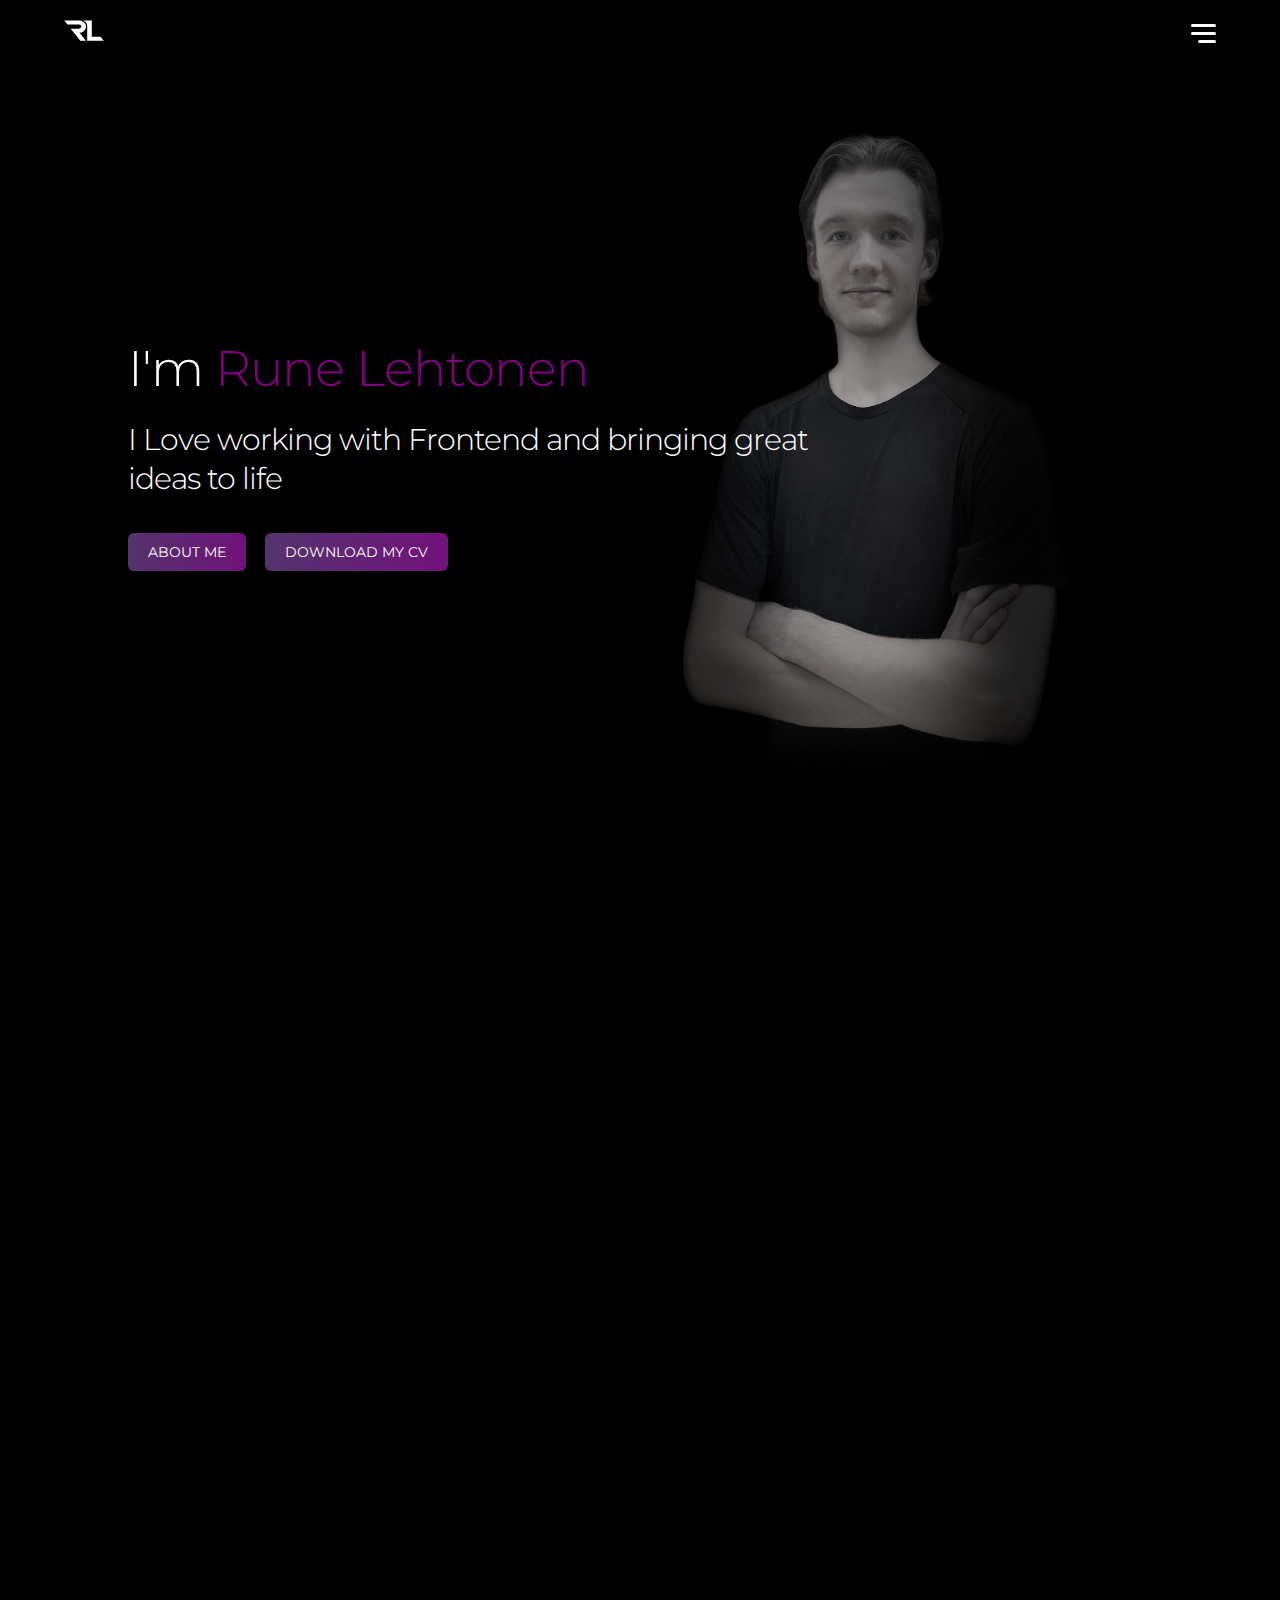
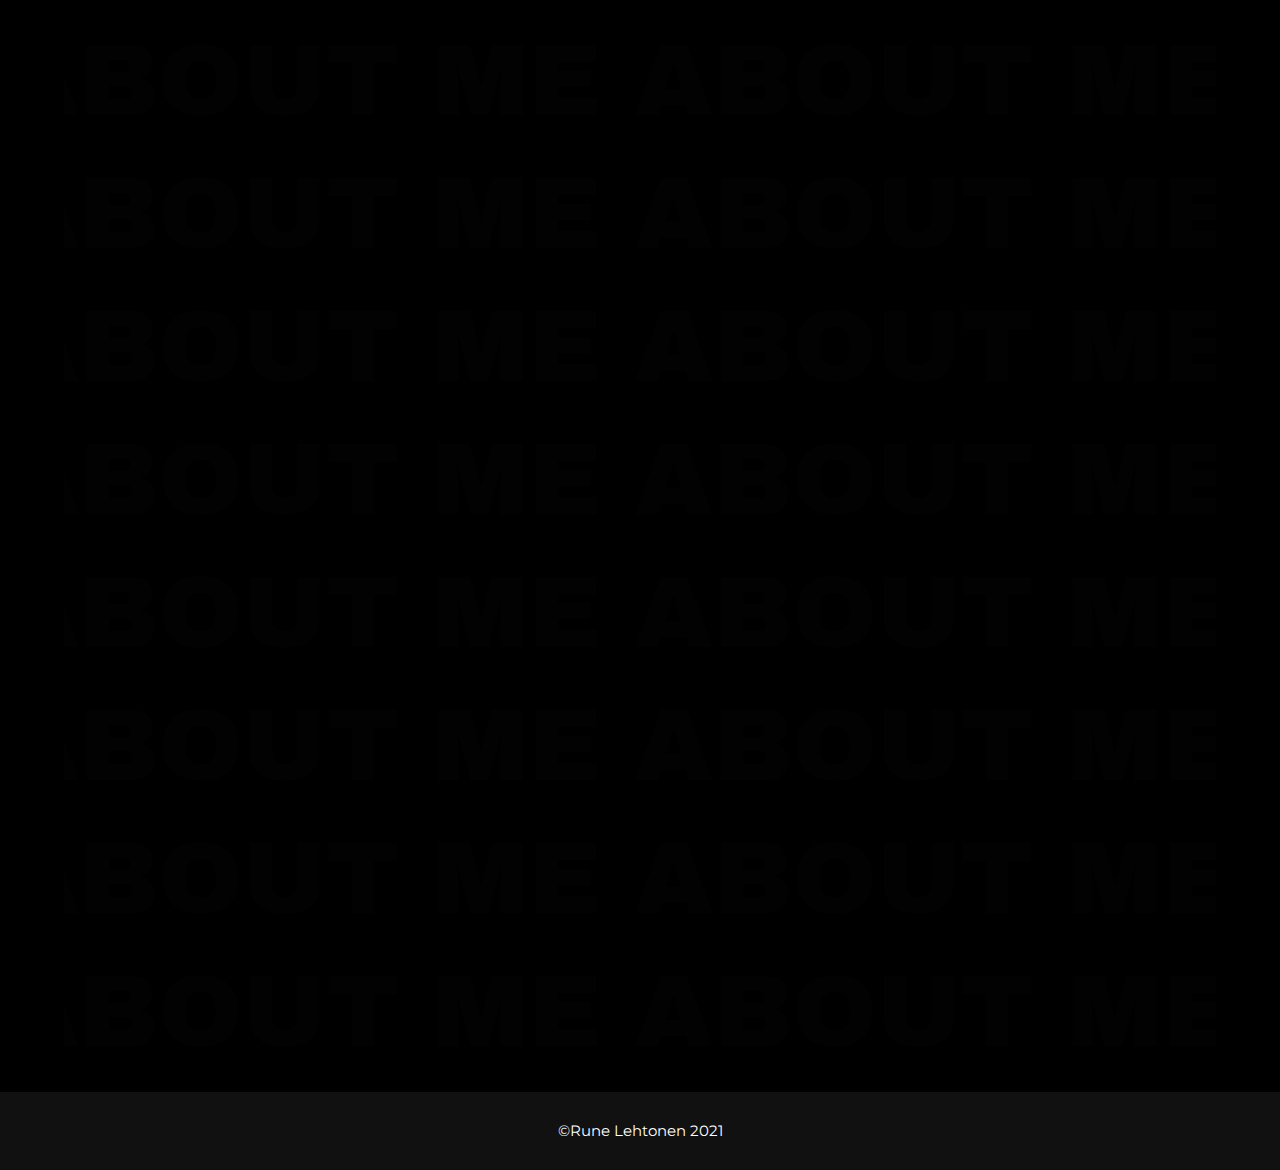
<file: index.html>
<!doctype html>

<html lang="en">
<head>
  <meta charset="utf-8">
  <meta name="viewport" content="width=device-width, initial-scale=1">
  <title>Rune Lehtonen | Portfolio</title>
  <meta name="description" content="Rune Lehtonen's portfolio.">
  <meta name="author" content="Rune Lehtonen">
  <link rel="apple-touch-icon" sizes="180x180" href="/apple-touch-icon.png">
  <link rel="icon" type="image/png" sizes="32x32" href="/favicon-32x32.png">
  <link rel="icon" type="image/png" sizes="16x16" href="/favicon-16x16.png">
  <link rel="manifest" href="/site.webmanifest">
  <link rel="mask-icon" href="/safari-pinned-tab.svg" color="#111111">
  <meta name="msapplication-TileColor" content="#da532c">
  <meta name="theme-color" content="#ffffff">
  <link rel="stylesheet" href="css/style.css">
  <link rel="stylesheet" href="https://unpkg.com/aos@next/dist/aos.css" />
  <link rel="stylesheet" href="https://cdnjs.cloudflare.com/ajax/libs/font-awesome/6.0.0-beta2/css/all.min.css" integrity="sha512-YWzhKL2whUzgiheMoBFwW8CKV4qpHQAEuvilg9FAn5VJUDwKZZxkJNuGM4XkWuk94WCrrwslk8yWNGmY1EduTA==" crossorigin="anonymous" referrerpolicy="no-referrer" />
</head>


<body>
<!-- Header Section ––––––––––––––––––––––––––––––––––––––––––––––––––-->
<header class="header">
    <nav class="navbar">
      <a href="index.html" class="nav-logo">
        <img alt="RL logo" src="img/RLlogo.svg">
      </a>
      <ul class="nav-menu">
          <li class="nav-item">
            <a href="#port-header" class="nav-link"
              ><span class="strike">PORTFOLIO</span></a
            >
          </li>
          <li class="nav-item">
            <a href="#about-header" class="nav-link"
              ><span class="strike">ABOUT ME</span></a
            >
          </li>
          <li class="nav-item">
            <button type="submit" class="primary-btn" onclick="window.open('CV.docx')">DOWNLOAD MY CV</button>
          </li>
      </ul>
      <div class="hamburger">
        <span class="bar"></span>
        <span class="bar"></span>
        <span class="bar"></span>
      </div>
    </nav>
  </header>
<!-- Hero Section ––––––––––––––––––––––––––––––––––––––––––––––––––-->
    <section class="hero" id="hero">
      <div class="hero-image"></div>
      <div class="hero-text">
        <h2 data-aos="fade-up" data-aos-duration="700">I'm <span>Rune Lehtonen</span></h2>
        <h3>I Love working with Frontend and bringing great ideas to life</h3>
        <button type="button" class="primary-btn" onclick="window.location='#about-header'">ABOUT ME</button>
        <button type="submit" class="primary-btn" onclick="window.open('CV.docx')">DOWNLOAD MY CV</button>
      </div>
      <div data-aos="fade-up" data-aos-duration="2000" class="scroll-container" onclick="window.location='#port-header'">
        <div class="scroll"></div>
      </div>
    </section>
<!-- Portfolio Section ––––––––––––––––––––––––––––––––––––––––––––––––––-->
<div class="portfolio-header">
<h1 id="port-header" data-aos="fade-right" data-aos-offset="100" data-aos-duration="500">PORT</h1>
<h1 id="folio-header" data-aos="fade-left" data-aos-offset="200" data-aos-duration="500">FOLIO</h1>
</div>
<section class="portfolio-grid">
    <div class="image-mosaic">
        <div class="card card-tall card-wide" data-aos="zoom-in" style="background-image: url('img/designcave.png')" onclick="window.location='/projects/designcave.html'">
        <div class="portfolio-overlay">
          <h2>Designcave</h2>
        </div>
       </div>
        <div class="card card-tall" data-aos="zoom-in" data-aos-offset="200" style="background-image: url('img/mixfevertest.png')" onclick="window.location='/projects/mixfever.html'">
          <div class="portfolio-overlay">
            <h2>Mixfever</h2>
          </div>
        </div>
        <div class="card" data-aos="zoom-in" data-aos-offset="200" style="background-image: url('img/instagrampost.png')" onclick="window.location='/projects/instagram.html'">
          <div class="portfolio-overlay">
            <h2>Instagram post</h2>
          </div>
        </div>
        <div class="card" data-aos="zoom-in" data-aos-offset="200" style="background-image: url('img/Sunshine.png')" onclick="window.location='/projects/sunshine.html'">
          <div class="portfolio-overlay">
            <h2>Sunshine Sandwich</h2>
          </div>
        </div>
        <div class="card" data-aos="zoom-in" data-aos-offset="200" style="background-image: url('img/sneaksnak.png')" onclick="window.location='/projects/sneaksnak.html'">
          <div class="portfolio-overlay">
            <h2>Sneak-Snak</h2>
          </div>
        </div>
        <div class="card" data-aos="zoom-in" data-aos-offset="200" style="background-image: url('img/jensencykler.png')" onclick="window.location='/projects/jensencykler.html'">
          <div class="portfolio-overlay">
            <h2>Jensencykler</h2>
          </div>
        </div>
        <div class="card card-wide" data-aos="zoom-in" data-aos-offset="200" style="background-image: url('img/growtest.png')" onclick="window.location='/projects/grow.html'">
          <div class="portfolio-overlay">
            <h2>Grow</h2>
          </div>
        </div>
      </div>
</section>
<!-- About Section ––––––––––––––––––––––––––––––––––––––––––––––––––-->
<div class="about-me-header">
  <div>
    <h1 id="about-header" data-aos="fade-left">ABOUT</h1>
    <h1 id="me-header" data-aos="fade-right">ME</h1>
  </div>
</div>

<section class="about">
  <div class="backdrop-text">
    <h3> ABOUT ME ABOUT ME ABOUT ME ABOUT ME ABOUT ME ABOUT ME ABOUT ME ABOUT ME ABOUT ME ABOUT ME ABOUT ME ABOUT ME ABOUT ME ABOUT ME ABOUT ME ABOUT ME ABOUT ME ABOUT ME ABOUT ME ABOUT ME ABOUT ME ABOUT ME ABOUT ME ABOUT ME ABOUT ME ABOUT MEABOUT ME ABOUT ME ABOUT ME ABOUT ME ABOUT ME ABOUT ME ABOUT ME ABOUT ME ABOUT ME ABOUT ME ABOUT ME ABOUT ME ABOUT ME ABOUT ME ABOUT ME ABOUT ME ABOUT ME ABOUT ME ABOUT ME ABOUT ME ABOUT ME ABOUT ME ABOUT ME ABOUT ME ABOUT ME ABOUT MEABOUT ME ABOUT ME ABOUT ME ABOUT ME ABOUT ME ABOUT ME ABOUT ME ABOUT ME ABOUT ME ABOUT ME ABOUT ME ABOUT ME ABOUT ME ABOUT ME ABOUT ME ABOUT ME ABOUT ME ABOUT ME ABOUT ME ABOUT ME ABOUT ME ABOUT ME ABOUT ME ABOUT ME ABOUT ME ABOUT ME</h3>
  </div>
  <div class="about-container" id="about-con" data-aos="zoom-in">
    <img src="img/portrait.png" alt="Portrait of Rune Lehtonen">
    <p>My name is Rune Lehtonen Sørensen and I am currently studying Multimediadesign at Business Academy Aarhus. The education as a multimediadesigner has given me a wide range of competencies, including in UX, UI, Design and Frontend. In our 3rd semester, I have chosen to specialize within Frontend, as it is what I am most passionate about.<br><br> 
      I am a smiling, social and outgoing person. I am very dedicated and committed, and I feel great responsibility for the projects I work on, whether it is professional or private.<br><br>
      I am looking for an internship where I can try out and develop my skills within Frontend. I want to be part of a collaboration where I can help create value in real projects, for real users.</p>
    <h3>Rune Lehtonen Sørensen</h3>
    <h4>+45 27630170 | <a href="mailto:name@email.com">eaarlso@students.eaaa.dk</a></h4>
  </div>
  <div class="about-heading" data-aos="zoom-in">
    <h2 id="about">My competencies</h2>
    <p>The education as a Multimediadesigner has given me a wide range of competencies within</p>
  </div>

  <div class="about-box-container">

      <div class="about-box" id="box1" data-aos="zoom-in" data-aos-offset="100">
        <div class="bars"></div>
        <i class="fas fa-code"></i>
        <h3>Frontend</h3>
        <p>My biggest passion is as mentioned within frontend. I have experience with HTML5, CSS3 and vanilla JavaScript. In addition, I have also worked a bit with different js libraries like jQuery and turn.js in a few projects.</p>
      </div>

      <div class="about-box" id="box2" data-aos="zoom-in" data-aos-offset="200">
        <div class="bars"></div>
        <i class="fas fa-desktop"></i>
        <h3>Prototyping</h3>
        <p>I have experience creating prototypes in both low-fidelity and high-fidelity. I have primarily worked in Adobe Xd but have also had some projects working with Figma.</p>
      </div>

      <div class="about-box" id="box3" data-aos="zoom-in" data-aos-offset="300">
          <div class="bars"></div>
          <i class="fas fa-vials"></i>
          <h3>UX / UI</h3>
          <p>During my education, I have gained a lot of experience within UX and UI. We always test our concept and solutions on the target audience, to make sure that what we deliver is relevant, meaningful and easy to understand.</p>
      </div>

  </div>
</section>
<!-- Footer Section ––––––––––––––––––––––––––––––––––––––––––––––––––-->
<section class="footer-section">
  <p>&copy;Rune Lehtonen 2021</p>
</section>

<!-- to-the-top button ––––––––––––––––––––––––––––––––––––––––––––––––––-->
<!--
<div class="to-top-arrow"  onclick="topFunction()" id="myBtn" title="Go to top">
  <img src="/img/arrow-up.png" alt="back-arrow">
</div>   
-->

<script src="https://unpkg.com/aos@next/dist/aos.js"></script>
<script>
  AOS.init();
</script>
  <script src="js/js.js"></script>
</body>
</html>
</file>
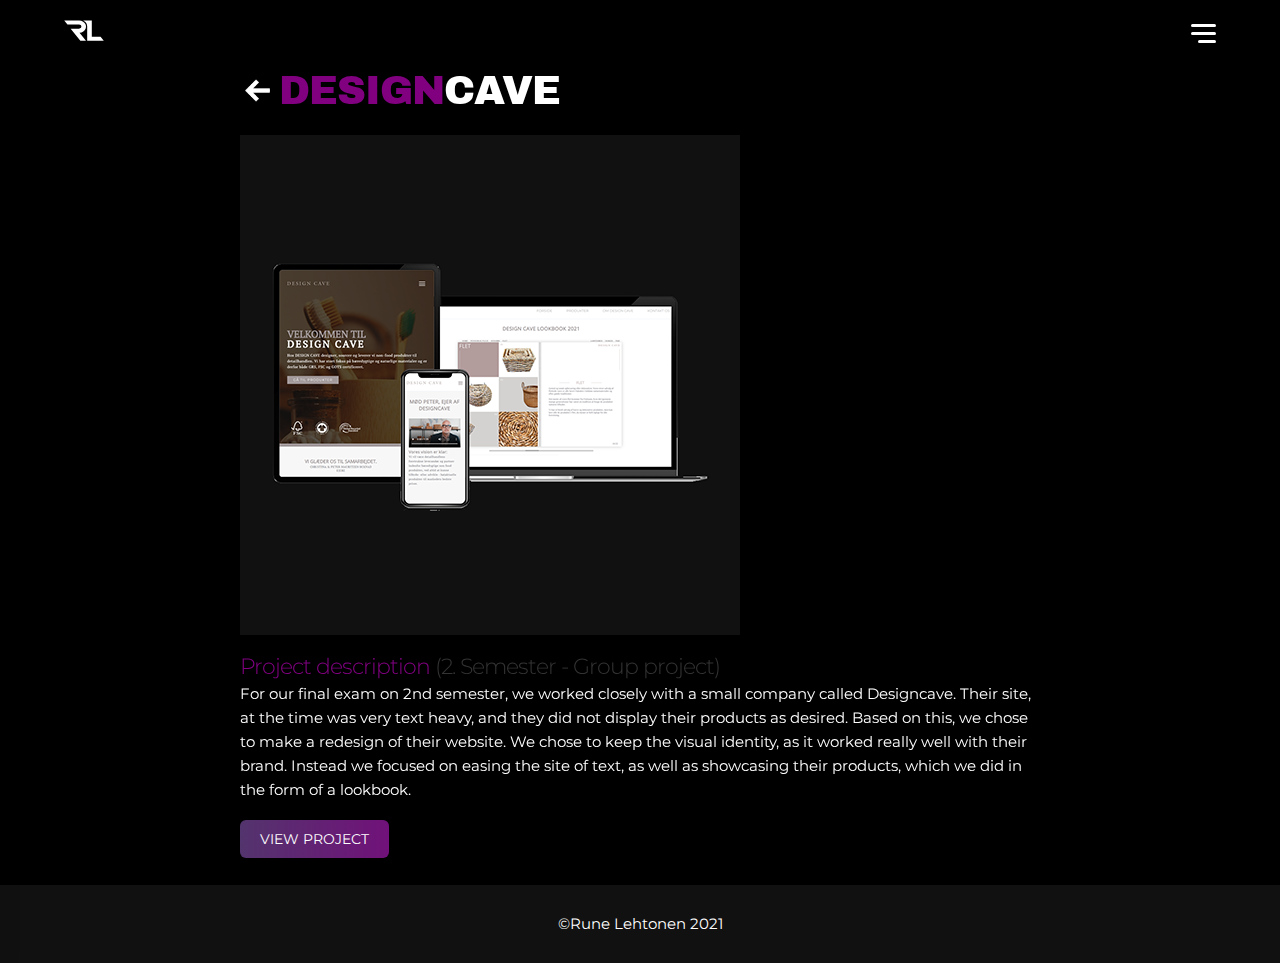
<file: projects/designcave.html>
<!doctype html>

<html lang="en">
<head>
  <meta charset="utf-8">
  <meta name="viewport" content="width=device-width, initial-scale=1">
  <title>Rune Lehtonen | Portfolio</title>
  <meta name="description" content="Rune Lehtonen's portfolio.">
  <meta name="author" content="Rune Lehtonen">
  <link rel="apple-touch-icon" sizes="180x180" href="/apple-touch-icon.png">
  <link rel="icon" type="image/png" sizes="32x32" href="/favicon-32x32.png">
  <link rel="icon" type="image/png" sizes="16x16" href="/favicon-16x16.png">
  <link rel="manifest" href="/site.webmanifest">
  <link rel="mask-icon" href="/safari-pinned-tab.svg" color="#111111">
  <meta name="msapplication-TileColor" content="#da532c">
  <meta name="theme-color" content="#ffffff">
  <link rel="stylesheet" href="../css/style.css">
  <link rel="stylesheet" href="https://unpkg.com/aos@next/dist/aos.css" />
  <link rel="stylesheet" href="https://cdnjs.cloudflare.com/ajax/libs/font-awesome/6.0.0-beta2/css/all.min.css" integrity="sha512-YWzhKL2whUzgiheMoBFwW8CKV4qpHQAEuvilg9FAn5VJUDwKZZxkJNuGM4XkWuk94WCrrwslk8yWNGmY1EduTA==" crossorigin="anonymous" referrerpolicy="no-referrer" />
</head>

<body>
<!-- Header Section ––––––––––––––––––––––––––––––––––––––––––––––––––-->
<header class="header">
  <nav class="navbar">
    <a href="../index.html" class="nav-logo">
      <img alt="RL logo" src="../img/RLlogo.svg">
    </a>
    <ul class="nav-menu">
        <li class="nav-item">
          <a href="../index.html#port-header" class="nav-link"
            ><span class="strike">PORTFOLIO</span></a
          >
        </li>
        <li class="nav-item">
          <a href="../index.html#about-header" class="nav-link"
            ><span class="strike">ABOUT ME</span></a
          >
        </li>
        <li class="nav-item">
          <button type="submit" class="primary-btn" onclick="window.open('../CV.docx')">DOWNLOAD MY CV</button>
        </li>
    </ul>
    <div class="hamburger">
      <span class="bar"></span>
      <span class="bar"></span>
      <span class="bar"></span>
    </div>
  </nav>
</header>
<!-- Main –––––––––––––––––––––––––––––––––––––––––––––––––– -->
    <section class="project">        
        <div class="project-container">
          <img src="../img/arrow-back.png" data-aos="fade-right" data-aos-duration="700" class="arrow" alt="back-arrow" onclick="window.location='../index.html#port-header'">
          <h1 data-aos="fade-right" data-aos-duration="700">DESIGN<span>CAVE</span></h1>
          <img src="../img/designcaveinfo.png" id="project-img" alt="Designcave project on different devices" data-aos="fade-left" data-aos-duration="700">
          <h3 data-aos="fade-right" data-aos-duration="700">Project description <span>(2. Semester - Group project)</span></h3>
          <p data-aos="fade-right" data-aos-duration="700">For our final exam on 2nd semester, we worked closely with a small company called Designcave. Their site, at the time was very text heavy, and they did not display their products as desired. Based on this, we chose to make a redesign of their website. We chose to keep the visual identity, as it worked really well with their brand. Instead we focused on easing the site of text, as well as showcasing their products, which we did in the form of a lookbook.</p>
          <button type="button" class="primary-btn" onclick="window.open('../designcave/index.html');return false">VIEW PROJECT</button>
        </div>
    </section>
<!-- Footer Section ––––––––––––––––––––––––––––––––––––––––––––––––––-->
<section class="footer-section">
  <p>&copy;Rune Lehtonen 2021</p>
</section>
    <script src="https://unpkg.com/aos@next/dist/aos.js"></script>
    <script>
      AOS.init();
    </script>
  <script src="../js/js.js"></script>
</body>
</html>
</file>
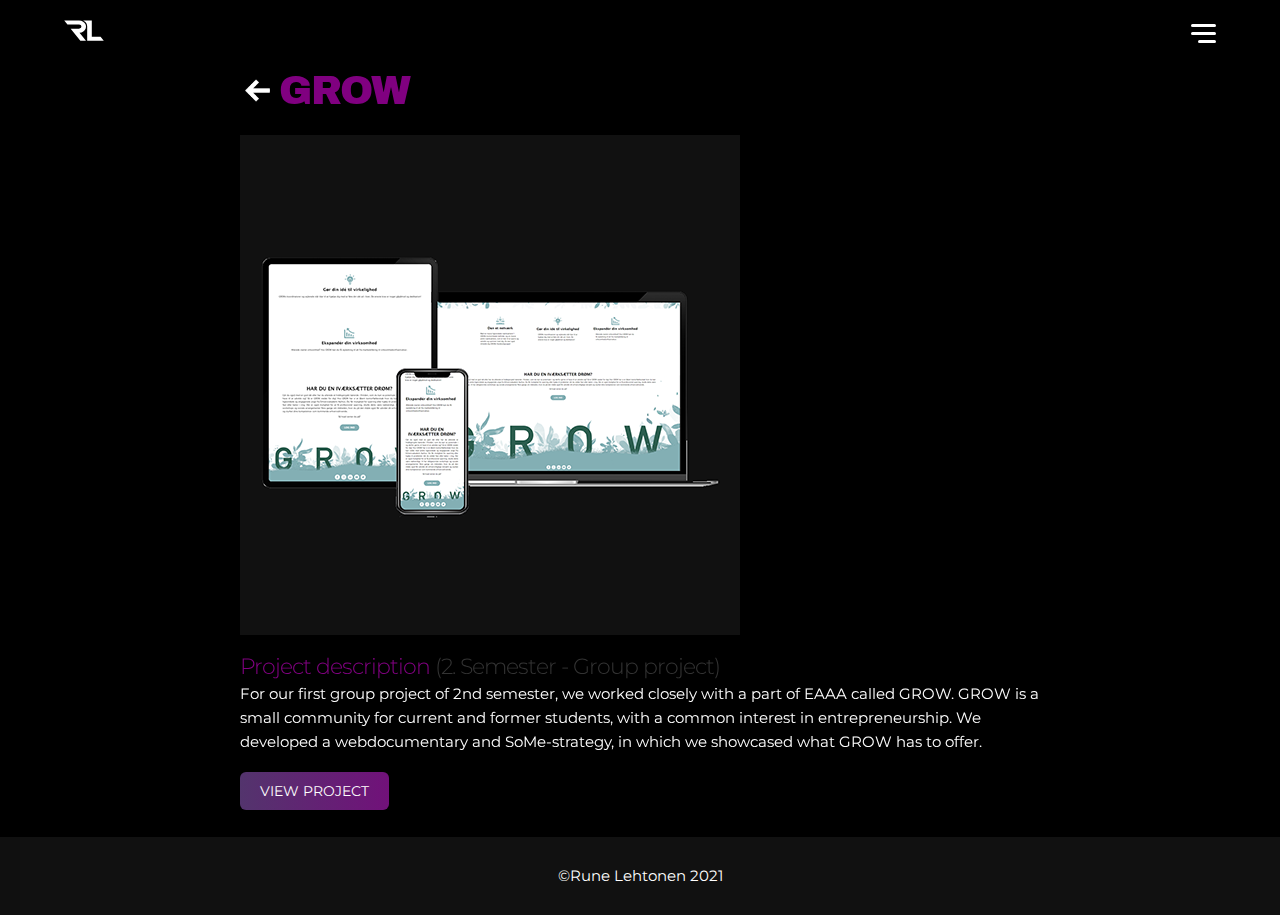
<file: projects/grow.html>
<!doctype html>

<html lang="en">
<head>
  <meta charset="utf-8">
  <meta name="viewport" content="width=device-width, initial-scale=1">
  <title>Rune Lehtonen | Portfolio</title>
  <meta name="description" content="Rune Lehtonen's portfolio.">
  <meta name="author" content="Rune Lehtonen">
  <link rel="apple-touch-icon" sizes="180x180" href="/apple-touch-icon.png">
  <link rel="icon" type="image/png" sizes="32x32" href="/favicon-32x32.png">
  <link rel="icon" type="image/png" sizes="16x16" href="/favicon-16x16.png">
  <link rel="manifest" href="/site.webmanifest">
  <link rel="mask-icon" href="/safari-pinned-tab.svg" color="#111111">
  <meta name="msapplication-TileColor" content="#da532c">
  <meta name="theme-color" content="#ffffff">
  <link rel="stylesheet" href="../css/style.css">
  <link rel="stylesheet" href="https://unpkg.com/aos@next/dist/aos.css" />
  <link rel="stylesheet" href="https://cdnjs.cloudflare.com/ajax/libs/font-awesome/6.0.0-beta2/css/all.min.css" integrity="sha512-YWzhKL2whUzgiheMoBFwW8CKV4qpHQAEuvilg9FAn5VJUDwKZZxkJNuGM4XkWuk94WCrrwslk8yWNGmY1EduTA==" crossorigin="anonymous" referrerpolicy="no-referrer" />
</head>

<body>
<!-- Header Section ––––––––––––––––––––––––––––––––––––––––––––––––––-->
<header class="header">
  <nav class="navbar">
    <a href="../index.html" class="nav-logo">
      <img alt="RL logo" src="../img/RLlogo.svg">
    </a>
    <ul class="nav-menu">
        <li class="nav-item">
          <a href="../index.html#port-header" class="nav-link"
            ><span class="strike">PORTFOLIO</span></a
          >
        </li>
        <li class="nav-item">
          <a href="../index.html#about-header" class="nav-link"
            ><span class="strike">ABOUT ME</span></a
          >
        </li>
        <li class="nav-item">
          <button type="submit" class="primary-btn" onclick="window.open('../CV.docx')">DOWNLOAD MY CV</button>
        </li>
    </ul>
    <div class="hamburger">
      <span class="bar"></span>
      <span class="bar"></span>
      <span class="bar"></span>
    </div>
  </nav>
</header>
<!-- Main –––––––––––––––––––––––––––––––––––––––––––––––––– -->
<section class="project">        
  <div class="project-container">
    <img src="../img/arrow-back.png" data-aos="fade-right" data-aos-duration="700" class="arrow" alt="back-arrow" onclick="window.location='../index.html#port-header'">
    <h1 data-aos="fade-right" data-aos-duration="700">GROW</h1>
    <img src="../img/growinfo.png" id="project-img" alt="GROW project on different devices" data-aos="fade-left" data-aos-duration="700">
          <h3 data-aos="fade-right" data-aos-duration="700">Project description <span>(2. Semester - Group project)</span></h3>
          <p data-aos="fade-right" data-aos-duration="700">For our first group project of 2nd semester, we worked closely with a part of EAAA called GROW. GROW is a small community for current and former students, with a common interest in entrepreneurship. We developed a webdocumentary and SoMe-strategy, in which we showcased what GROW has to offer. </p>
          <button type="button" class="primary-btn" onclick="window.open('../grow/index.html');return false">VIEW PROJECT</button>
        </div>
    </section>
<!-- Footer Section ––––––––––––––––––––––––––––––––––––––––––––––––––-->
<section class="footer-section">
  <p>&copy;Rune Lehtonen 2021</p>
</section>
    <script src="https://unpkg.com/aos@next/dist/aos.js"></script>
    <script>
      AOS.init();
    </script>
  <script src="../js/js.js"></script>
</body>
</html>
</file>
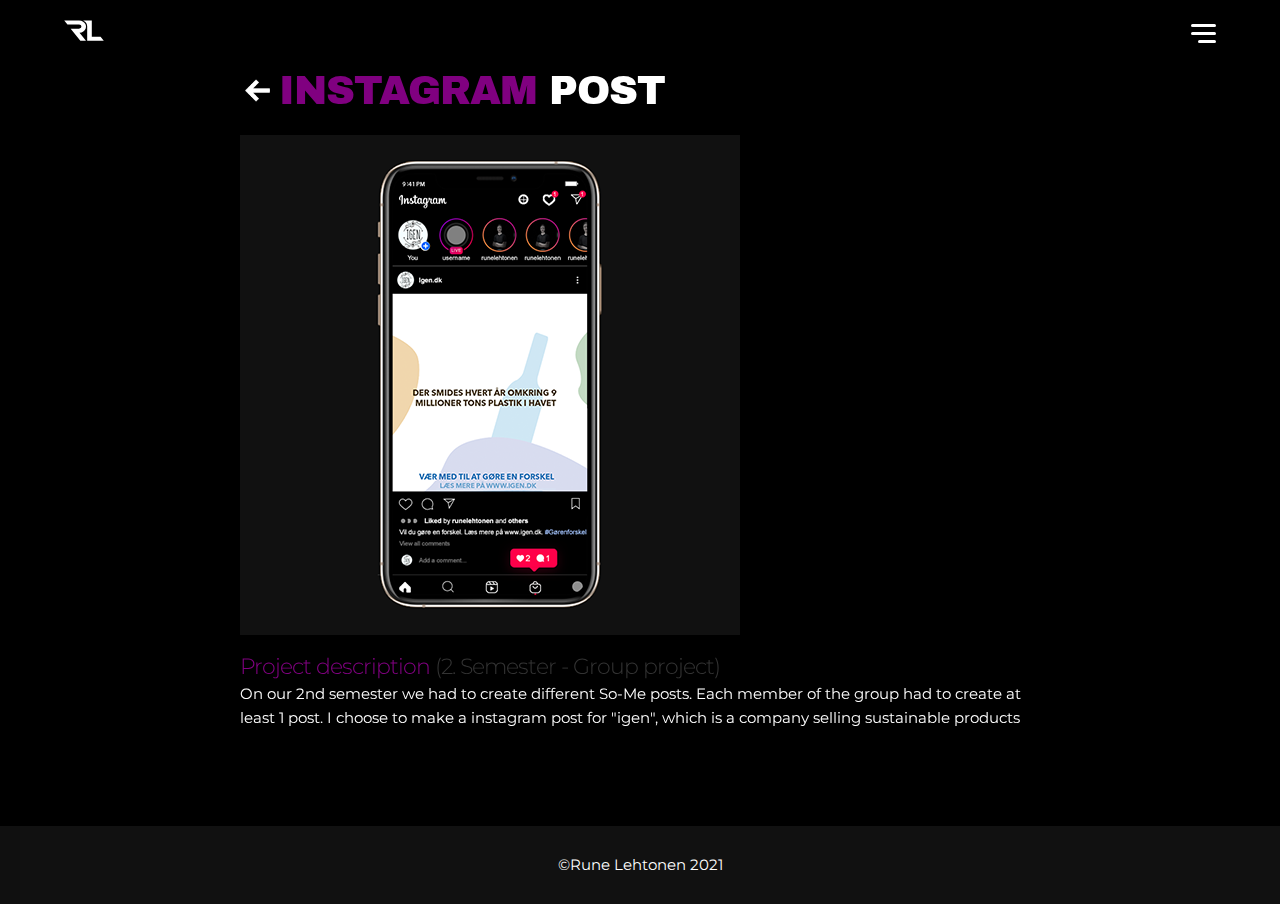
<file: projects/instagram.html>
<!doctype html>

<html lang="en">
<head>
  <meta charset="utf-8">
  <meta name="viewport" content="width=device-width, initial-scale=1">
  <title>Rune Lehtonen | Portfolio</title>
  <meta name="description" content="Rune Lehtonen's portfolio.">
  <meta name="author" content="Rune Lehtonen">
  <link rel="apple-touch-icon" sizes="180x180" href="/apple-touch-icon.png">
  <link rel="icon" type="image/png" sizes="32x32" href="/favicon-32x32.png">
  <link rel="icon" type="image/png" sizes="16x16" href="/favicon-16x16.png">
  <link rel="manifest" href="/site.webmanifest">
  <link rel="mask-icon" href="/safari-pinned-tab.svg" color="#111111">
  <meta name="msapplication-TileColor" content="#da532c">
  <meta name="theme-color" content="#ffffff">
  <link rel="stylesheet" href="../css/style.css">
  <link rel="stylesheet" href="https://unpkg.com/aos@next/dist/aos.css" />
  <link rel="stylesheet" href="https://cdnjs.cloudflare.com/ajax/libs/font-awesome/6.0.0-beta2/css/all.min.css" integrity="sha512-YWzhKL2whUzgiheMoBFwW8CKV4qpHQAEuvilg9FAn5VJUDwKZZxkJNuGM4XkWuk94WCrrwslk8yWNGmY1EduTA==" crossorigin="anonymous" referrerpolicy="no-referrer" />
</head>

<body>
<!-- Header Section ––––––––––––––––––––––––––––––––––––––––––––––––––-->
<header class="header">
  <nav class="navbar">
    <a href="../index.html" class="nav-logo">
      <img alt="RL logo" src="../img/RLlogo.svg">
    </a>
    <ul class="nav-menu">
        <li class="nav-item">
          <a href="../index.html#port-header" class="nav-link"
            ><span class="strike">PORTFOLIO</span></a
          >
        </li>
        <li class="nav-item">
          <a href="../index.html#about-header" class="nav-link"
            ><span class="strike">ABOUT ME</span></a
          >
        </li>
        <li class="nav-item">
          <button type="submit" class="primary-btn" onclick="window.open('../CV.docx')">DOWNLOAD MY CV</button>
        </li>
    </ul>
    <div class="hamburger">
      <span class="bar"></span>
      <span class="bar"></span>
      <span class="bar"></span>
    </div>
  </nav>
</header>
<!-- Main –––––––––––––––––––––––––––––––––––––––––––––––––– -->
<section class="project">        
    <div class="project-container">
      <img src="../img/arrow-back.png" data-aos="fade-right" data-aos-duration="700" class="arrow" alt="back-arrow" onclick="window.location='../index.html#port-header'">
      <h1 data-aos="fade-right" data-aos-duration="700">INSTAGRAM<span> POST</span></h1>
      <img src="../img/instagraminfo.png" id="project-img" alt="Instagram post on Iphone X" data-aos="fade-left" data-aos-duration="700">
          <h3 data-aos="fade-right" data-aos-duration="700">Project description <span>(2. Semester - Group project)</span></h3>
          <p data-aos="fade-right" data-aos-duration="700">On our 2nd semester we had to create different So-Me posts. Each member of the group had to create at least 1 post. I choose to make a instagram post for "igen", which is a company selling sustainable products </p>
        </div>
    </section>
<!-- Footer Section ––––––––––––––––––––––––––––––––––––––––––––––––––-->
<section class="footer-section">
    <p>&copy;Rune Lehtonen 2021</p>
  </section>
    <script src="https://unpkg.com/aos@next/dist/aos.js"></script>
    <script>
      AOS.init();
    </script>
  <script src="../js/js.js"></script>
</body>
</html>
</file>
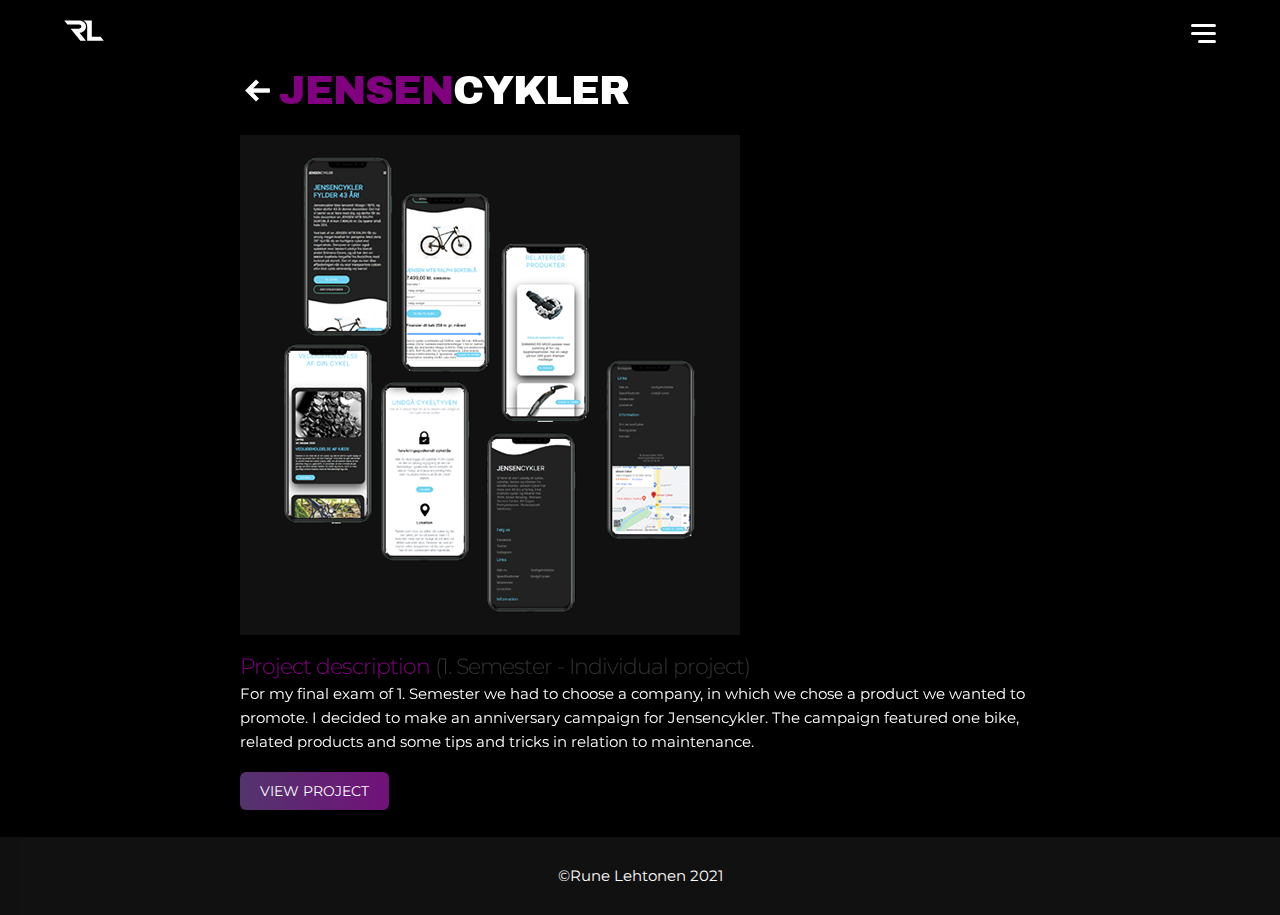
<file: projects/jensencykler.html>
<!doctype html>

<html lang="en">
<head>
  <meta charset="utf-8">
  <meta name="viewport" content="width=device-width, initial-scale=1">
  <title>Rune Lehtonen | Portfolio</title>
  <meta name="description" content="Rune Lehtonen's portfolio.">
  <meta name="author" content="Rune Lehtonen">
  <link rel="apple-touch-icon" sizes="180x180" href="/apple-touch-icon.png">
  <link rel="icon" type="image/png" sizes="32x32" href="/favicon-32x32.png">
  <link rel="icon" type="image/png" sizes="16x16" href="/favicon-16x16.png">
  <link rel="manifest" href="/site.webmanifest">
  <link rel="mask-icon" href="/safari-pinned-tab.svg" color="#111111">
  <meta name="msapplication-TileColor" content="#da532c">
  <meta name="theme-color" content="#ffffff">
  <link rel="stylesheet" href="../css/style.css">
  <link rel="stylesheet" href="https://unpkg.com/aos@next/dist/aos.css" />
  <link rel="stylesheet" href="https://cdnjs.cloudflare.com/ajax/libs/font-awesome/6.0.0-beta2/css/all.min.css" integrity="sha512-YWzhKL2whUzgiheMoBFwW8CKV4qpHQAEuvilg9FAn5VJUDwKZZxkJNuGM4XkWuk94WCrrwslk8yWNGmY1EduTA==" crossorigin="anonymous" referrerpolicy="no-referrer" />
</head>

<body>
<!-- Header Section ––––––––––––––––––––––––––––––––––––––––––––––––––-->
<header class="header">
  <nav class="navbar">
    <a href="../index.html" class="nav-logo">
      <img alt="RL logo" src="../img/RLlogo.svg">
    </a>
    <ul class="nav-menu">
        <li class="nav-item">
          <a href="../index.html#port-header" class="nav-link"
            ><span class="strike">PORTFOLIO</span></a
          >
        </li>
        <li class="nav-item">
          <a href="../index.html#about-header" class="nav-link"
            ><span class="strike">ABOUT ME</span></a
          >
        </li>
        <li class="nav-item">
          <button type="submit" class="primary-btn" onclick="window.open('../CV.docx')">DOWNLOAD MY CV</button>
        </li>
    </ul>
    <div class="hamburger">
      <span class="bar"></span>
      <span class="bar"></span>
      <span class="bar"></span>
    </div>
  </nav>
</header>
<!-- Main –––––––––––––––––––––––––––––––––––––––––––––––––– -->
<section class="project">        
    <div class="project-container">
      <img src="../img/arrow-back.png" data-aos="fade-right" data-aos-duration="700" class="arrow" alt="back-arrow" onclick="window.location='../index.html#port-header'">
      <h1 data-aos="fade-right" data-aos-duration="700">JENSEN<span>CYKLER</span></h1>
      <img src="../img/jensencyklerinfo.png" id="project-img" alt="Jensencykler prototype on iphone x" data-aos="fade-left" data-aos-duration="700">
          <h3 data-aos="fade-right" data-aos-duration="700">Project description <span>(1. Semester - Individual project)</span></h3>
          <p data-aos="fade-right" data-aos-duration="700">For my final exam of 1. Semester we had to choose a company, in which we chose a product we wanted to promote.  I decided to make an anniversary campaign for Jensencykler. The campaign featured one bike, related products and some tips and tricks in relation to maintenance. </p>
          <button type="button" class="primary-btn" onclick="window.open('../jensencykler/index.html');return false">VIEW PROJECT</button>
        </div>
    </section>
<!-- Footer Section ––––––––––––––––––––––––––––––––––––––––––––––––––-->
<section class="footer-section">
    <p>&copy;Rune Lehtonen 2021</p>
  </section>
    <script src="https://unpkg.com/aos@next/dist/aos.js"></script>
    <script>
      AOS.init();
    </script>
  <script src="../js/js.js"></script>
</body>
</html>
</file>
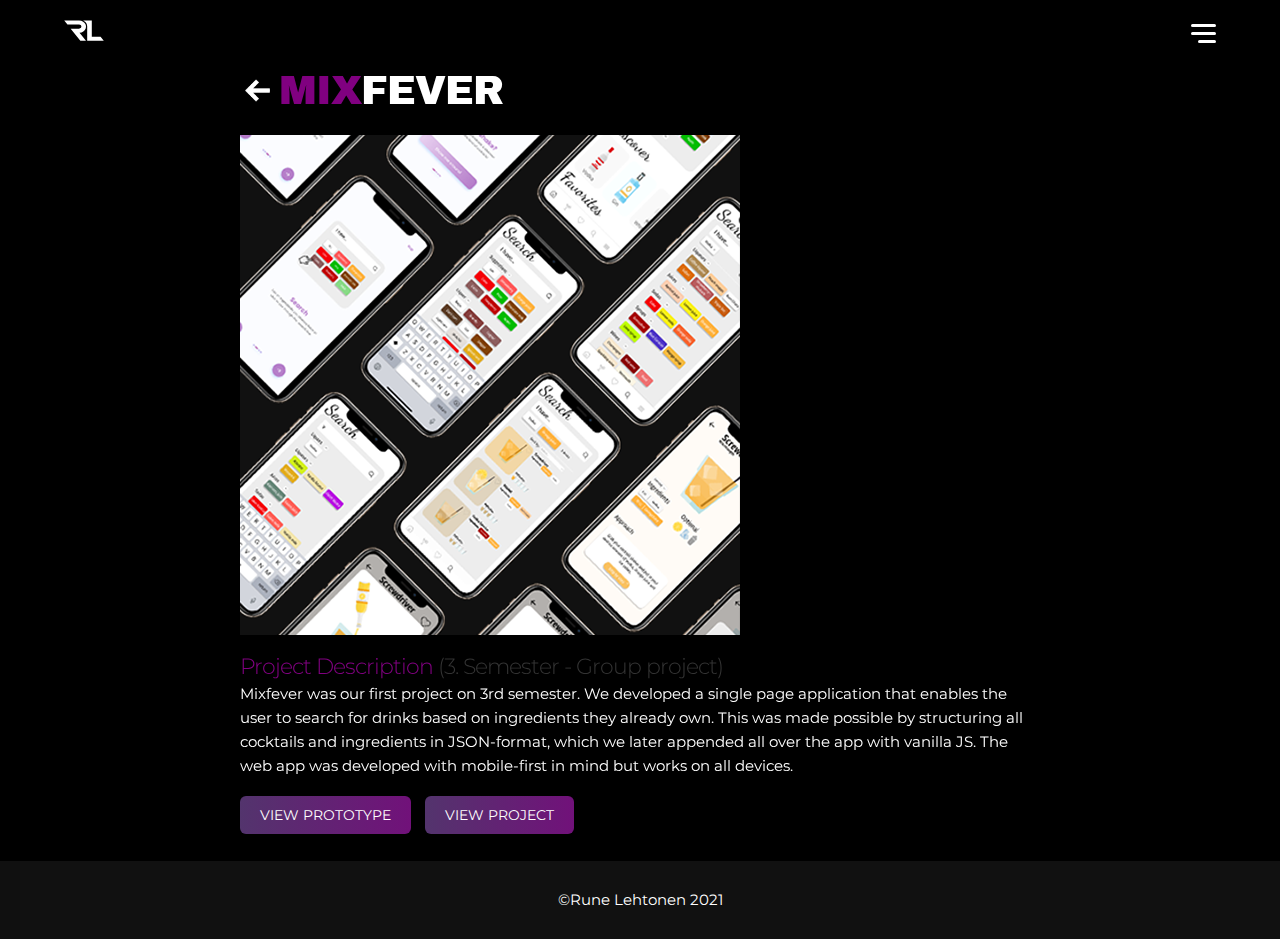
<file: projects/mixfever.html>
<!doctype html>

<html lang="en">
<head>
  <meta charset="utf-8">
  <meta name="viewport" content="width=device-width, initial-scale=1">
  <title>Rune Lehtonen | Portfolio</title>
  <meta name="description" content="Rune Lehtonen's portfolio.">
  <meta name="author" content="Rune Lehtonen">
  <link rel="apple-touch-icon" sizes="180x180" href="/apple-touch-icon.png">
  <link rel="icon" type="image/png" sizes="32x32" href="/favicon-32x32.png">
  <link rel="icon" type="image/png" sizes="16x16" href="/favicon-16x16.png">
  <link rel="manifest" href="/site.webmanifest">
  <link rel="mask-icon" href="/safari-pinned-tab.svg" color="#111111">
  <meta name="msapplication-TileColor" content="#da532c">
  <meta name="theme-color" content="#ffffff">
  <link rel="stylesheet" href="../css/style.css">
  <link rel="stylesheet" href="https://unpkg.com/aos@next/dist/aos.css" />
  <link rel="stylesheet" href="https://cdnjs.cloudflare.com/ajax/libs/font-awesome/6.0.0-beta2/css/all.min.css" integrity="sha512-YWzhKL2whUzgiheMoBFwW8CKV4qpHQAEuvilg9FAn5VJUDwKZZxkJNuGM4XkWuk94WCrrwslk8yWNGmY1EduTA==" crossorigin="anonymous" referrerpolicy="no-referrer" />
</head>

<body>
<!-- Header Section ––––––––––––––––––––––––––––––––––––––––––––––––––-->
<header class="header">
  <nav class="navbar">
    <a href="../index.html" class="nav-logo">
      <img alt="RL logo" src="../img/RLlogo.svg">
    </a>
    <ul class="nav-menu">
        <li class="nav-item">
          <a href="../index.html#port-header" class="nav-link"
            ><span class="strike">PORTFOLIO</span></a
          >
        </li>
        <li class="nav-item">
          <a href="../index.html#about-header" class="nav-link"
            ><span class="strike">ABOUT ME</span></a
          >
        </li>
        <li class="nav-item">
          <button type="submit" class="primary-btn" onclick="window.open('../CV.docx')">DOWNLOAD MY CV</button>
        </li>
    </ul>
    <div class="hamburger">
      <span class="bar"></span>
      <span class="bar"></span>
      <span class="bar"></span>
    </div>
  </nav>
</header>
<!-- Main –––––––––––––––––––––––––––––––––––––––––––––––––– -->
<section class="project">        
  <div class="project-container">
    <img src="../img/arrow-back.png" data-aos="fade-right" data-aos-duration="700" class="arrow" alt="back-arrow" onclick="window.location='../index.html#port-header'">
    <h1 data-aos="fade-right" data-aos-duration="700">MIX<span>FEVER</span></h1>
    <img src="../img/mixfeverinfo.png" id="project-img" alt="Mixfever prototype on Iphone X" data-aos="fade-left" data-aos-duration="700">
          <h3 data-aos="fade-right" data-aos-duration="700">Project Description <span>(3. Semester - Group project)</span></h3>
          <p data-aos="fade-right" data-aos-duration="700">Mixfever was our first project on 3rd semester. We developed a single page application that enables the user to search for drinks based on ingredients they already own. This was made possible by structuring all cocktails and ingredients in JSON-format, which we later appended all over the app with vanilla JS. The web app was developed with mobile-first in mind but works on all devices.</p>
          <button type="button" class="primary-btn" id="mixfever-btn" onclick="window.open('https://www.figma.com/proto/dq0jmsgbVFRzJp3hrPWC1M/Cocktail?node-id=473%3A109&scaling=scale-down&page-id=37%3A28&starting-point-node-id=473%3A109');return false">VIEW PROTOTYPE</button>
          <button type="button" class="primary-btn" onclick="window.open('../mixfever/index.html');return false">VIEW PROJECT</button>
        </div>
    </section>
  <!-- Footer Section ––––––––––––––––––––––––––––––––––––––––––––––––––-->
<section class="footer-section">
  <p>&copy;Rune Lehtonen 2021</p>
</section>
    <script src="https://unpkg.com/aos@next/dist/aos.js"></script>
    <script>
      AOS.init();
    </script>
  <script src="../js/js.js"></script>
</body>
</html>
</file>
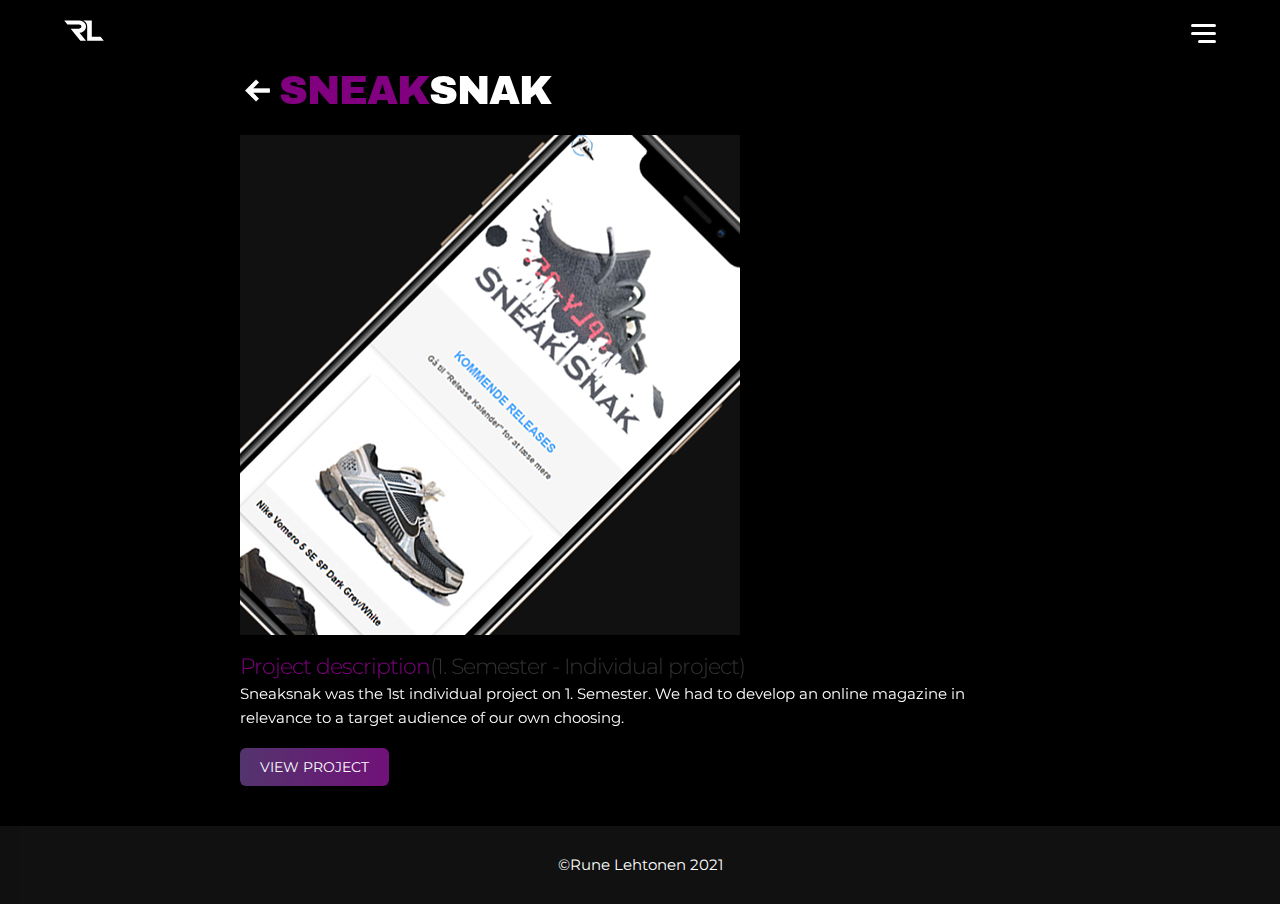
<file: projects/sneaksnak.html>
<!doctype html>

<html lang="en">
<head>
  <meta charset="utf-8">
  <meta name="viewport" content="width=device-width, initial-scale=1">
  <title>Rune Lehtonen | Portfolio</title>
  <meta name="description" content="Rune Lehtonen's portfolio.">
  <meta name="author" content="Rune Lehtonen">
  <link rel="apple-touch-icon" sizes="180x180" href="/apple-touch-icon.png">
  <link rel="icon" type="image/png" sizes="32x32" href="/favicon-32x32.png">
  <link rel="icon" type="image/png" sizes="16x16" href="/favicon-16x16.png">
  <link rel="manifest" href="/site.webmanifest">
  <link rel="mask-icon" href="/safari-pinned-tab.svg" color="#111111">
  <meta name="msapplication-TileColor" content="#da532c">
  <meta name="theme-color" content="#ffffff">
  <link rel="stylesheet" href="../css/style.css">
  <link rel="stylesheet" href="https://unpkg.com/aos@next/dist/aos.css" />
  <link rel="stylesheet" href="https://cdnjs.cloudflare.com/ajax/libs/font-awesome/6.0.0-beta2/css/all.min.css" integrity="sha512-YWzhKL2whUzgiheMoBFwW8CKV4qpHQAEuvilg9FAn5VJUDwKZZxkJNuGM4XkWuk94WCrrwslk8yWNGmY1EduTA==" crossorigin="anonymous" referrerpolicy="no-referrer" />
</head>

<body>
<!-- Header Section ––––––––––––––––––––––––––––––––––––––––––––––––––-->
<header class="header">
  <nav class="navbar">
    <a href="../index.html" class="nav-logo">
      <img alt="RL logo" src="../img/RLlogo.svg">
    </a>
    <ul class="nav-menu">
        <li class="nav-item">
          <a href="../index.html#port-header" class="nav-link"
            ><span class="strike">PORTFOLIO</span></a
          >
        </li>
        <li class="nav-item">
          <a href="../index.html#about-header" class="nav-link"
            ><span class="strike">ABOUT ME</span></a
          >
        </li>
        <li class="nav-item">
          <button type="submit" class="primary-btn" onclick="window.open('../CV.docx')">DOWNLOAD MY CV</button>
        </li>
    </ul>
    <div class="hamburger">
      <span class="bar"></span>
      <span class="bar"></span>
      <span class="bar"></span>
    </div>
  </nav>
</header>
<!-- Main –––––––––––––––––––––––––––––––––––––––––––––––––– -->
<section class="project">        
    <div class="project-container">
      <img src="../img/arrow-back.png" data-aos="fade-right" data-aos-duration="700" class="arrow" alt="back-arrow" onclick="window.location='../index.html#port-header'">
      <h1 data-aos="fade-right" data-aos-duration="700">SNEAK<span>SNAK</span></h1>
      <img src="../img/sneaksnakinfo.png" id="project-img" alt="Sneaksnak project on Iphone X" data-aos="fade-left" data-aos-duration="700">
          <h3 data-aos="fade-right" data-aos-duration="700">Project description<span>(1. Semester - Individual project)</span></h3>
          <p data-aos="fade-right" data-aos-duration="700">Sneaksnak was the 1st individual project on 1. Semester. We had to develop an online magazine in relevance to a target audience of our own choosing.</p>
          <button type="button" class="primary-btn" onclick="window.open('../sneaksnak/index.html');return false">VIEW PROJECT</button>
        </div>
    </section>
<!-- Footer Section ––––––––––––––––––––––––––––––––––––––––––––––––––-->
<section class="footer-section">
    <p>&copy;Rune Lehtonen 2021</p>
  </section>
    <script src="https://unpkg.com/aos@next/dist/aos.js"></script>
    <script>
      AOS.init();
    </script>
  <script src="../js/js.js"></script>
</body>
</html>
</file>
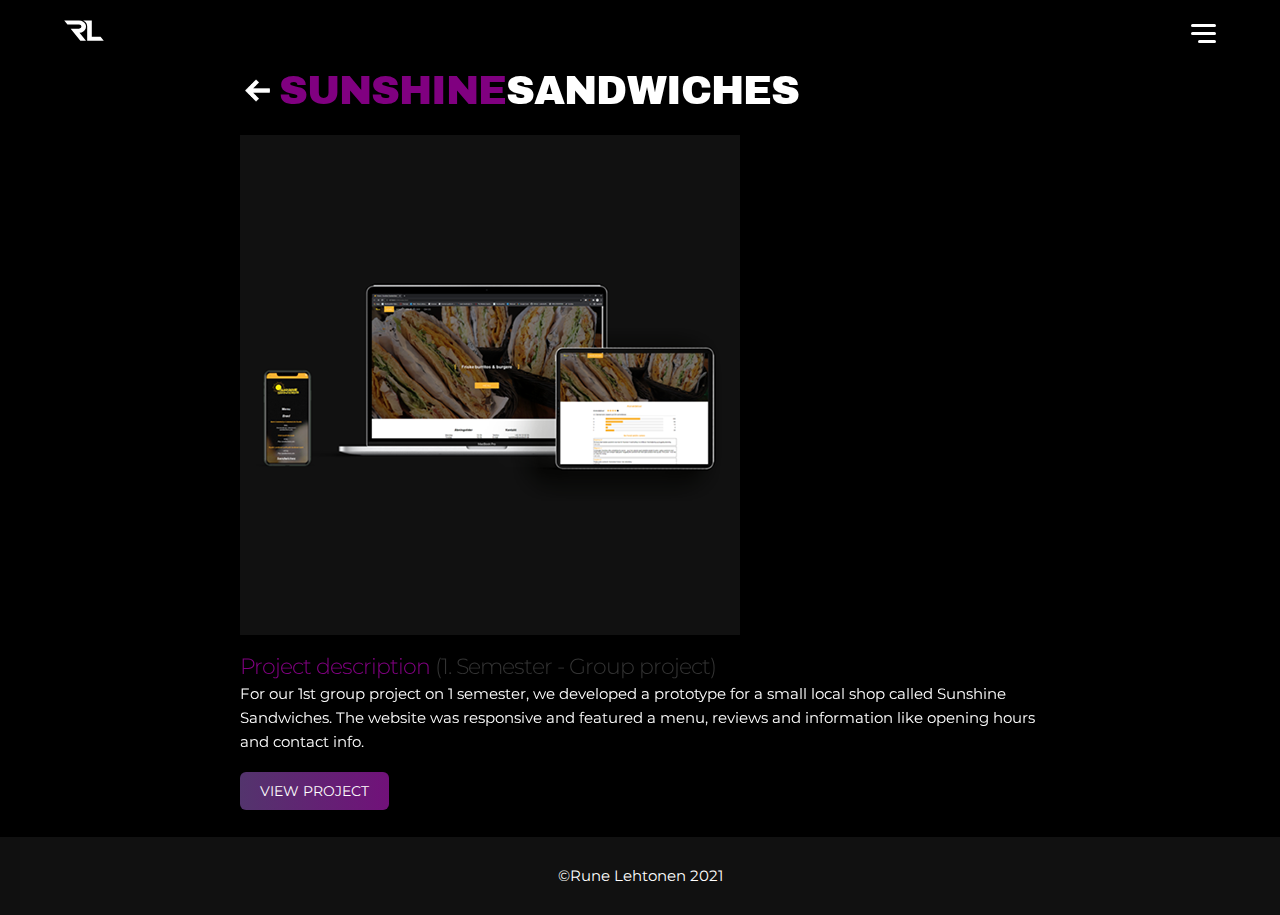
<file: projects/sunshine.html>
<!doctype html>

<html lang="en">
<head>
  <meta charset="utf-8">
  <meta name="viewport" content="width=device-width, initial-scale=1">
  <title>Rune Lehtonen | Portfolio</title>
  <meta name="description" content="Rune Lehtonen's portfolio.">
  <meta name="author" content="Rune Lehtonen">
  <link rel="apple-touch-icon" sizes="180x180" href="/apple-touch-icon.png">
  <link rel="icon" type="image/png" sizes="32x32" href="/favicon-32x32.png">
  <link rel="icon" type="image/png" sizes="16x16" href="/favicon-16x16.png">
  <link rel="manifest" href="/site.webmanifest">
  <link rel="mask-icon" href="/safari-pinned-tab.svg" color="#111111">
  <meta name="msapplication-TileColor" content="#da532c">
  <meta name="theme-color" content="#ffffff">
  <link rel="stylesheet" href="../css/style.css">
  <link rel="stylesheet" href="https://unpkg.com/aos@next/dist/aos.css" />
  <link rel="stylesheet" href="https://cdnjs.cloudflare.com/ajax/libs/font-awesome/6.0.0-beta2/css/all.min.css" integrity="sha512-YWzhKL2whUzgiheMoBFwW8CKV4qpHQAEuvilg9FAn5VJUDwKZZxkJNuGM4XkWuk94WCrrwslk8yWNGmY1EduTA==" crossorigin="anonymous" referrerpolicy="no-referrer" />
</head>

<body>
<!-- Header Section ––––––––––––––––––––––––––––––––––––––––––––––––––-->
<header class="header">
  <nav class="navbar">
    <a href="../index.html" class="nav-logo">
      <img alt="RL logo" src="../img/RLlogo.svg">
    </a>
    <ul class="nav-menu">
        <li class="nav-item">
          <a href="../index.html#port-header" class="nav-link"
            ><span class="strike">PORTFOLIO</span></a
          >
        </li>
        <li class="nav-item">
          <a href="../index.html#about-header" class="nav-link"
            ><span class="strike">ABOUT ME</span></a
          >
        </li>
        <li class="nav-item">
          <button type="submit" class="primary-btn" onclick="window.open('../CV.docx')">DOWNLOAD MY CV</button>
        </li>
    </ul>
    <div class="hamburger">
      <span class="bar"></span>
      <span class="bar"></span>
      <span class="bar"></span>
    </div>
  </nav>
</header>
<!-- Main –––––––––––––––––––––––––––––––––––––––––––––––––– -->
<section class="project">        
    <div class="project-container">
      <img src="../img/arrow-back.png" data-aos="fade-right" data-aos-duration="700" class="arrow" alt="back-arrow" onclick="window.location='../index.html#port-header'">
      <h1 data-aos="fade-right" data-aos-duration="700">SUNSHINE<span>SANDWICHES</span></h1>
      <img src="../img/sunshineinfo.png" id="project-img" alt="Sunshine sandwiches project on different devices" data-aos="fade-left" data-aos-duration="700">
          <h3 data-aos="fade-right" data-aos-duration="700">Project description <span>(1. Semester - Group project)</span></h3>
          <p data-aos="fade-right" data-aos-duration="700">For our 1st group project on 1 semester, we developed a prototype for a small local shop called Sunshine Sandwiches. The website was responsive and featured a menu, reviews and information like opening hours and contact info.</p>
          <button type="button" class="primary-btn" onclick="window.open('../sunshine/index.html');return false">VIEW PROJECT</button>
        </div>
    </section>
<!-- Footer Section ––––––––––––––––––––––––––––––––––––––––––––––––––-->
<section class="footer-section">
    <p>&copy;Rune Lehtonen 2021</p>
  </section>
    <script src="https://unpkg.com/aos@next/dist/aos.js"></script>
    <script>
      AOS.init();
    </script>
  <script src="../js/js.js"></script>
</body>
</html>
</file>
<file: css/style.css>
/* Fonts
********************************************************************* */
@import url('https://fonts.googleapis.com/css2?family=Montserrat&display=swap');

@import url('https://fonts.googleapis.com/css2?family=Archivo+Black&family=Montserrat&display=swap');

/* Base Styles
********************************************************************* */
* {
    margin: 0;
    padding: 0;
    box-sizing: border-box;
  }
  
html {
    font-size: 62.5%;
    scroll-behavior: smooth;
  }
  body {
    font-size: 1.5em;
    line-height: 1.6;
    font-weight: 400;
    font-family: 'Montserrat', sans-serif;
    color: #fff;
    background-color: #000;
  }

  /* Typography
********************************************************************* */
h1,
h2,
h3,
h4,
h5,
h6 {
  margin-top: 0;
  margin-bottom: 2rem;
  font-weight: 300;
}
h1 {
  font-size: 4rem;
  line-height: 1.2;
  letter-spacing: -0.1rem;
}
h2 {
  font-size: 3.6rem;
  line-height: 1.25;
  letter-spacing: -0.1rem;
}
h3 {
  font-size: 3rem;
  line-height: 1.3;
  letter-spacing: -0.1rem;
}
h4 {
  font-size: 2.4rem;
  line-height: 1.35;
  letter-spacing: -0.08rem;
}
h5 {
  font-size: 1.8rem;
  line-height: 1.5;
  letter-spacing: -0.05rem;
}
h6 {
  font-size: 1.5rem;
  line-height: 1.6;
  letter-spacing: 0;
}

/* Header Section
********************************************************************* */
li {
  list-style: none;
}

a {
  text-decoration: none;
}

.nav-logo img {
  width: 40px;
  height: auto;
}
.navbar {
    display: flex;
    justify-content: space-between;
    align-items: center;
    padding: 1rem 5%;
    background-color: #000;
  }

  .bar {
    display: block;
    width: 25px;
    height: 3px;
    margin: 5px auto;
    -webkit-transition: all 0.3s ease-in-out;
    transition: all 0.3s ease-in-out;
    background-color: #fff;
    border-radius: 3px;
  }

  .nav-menu {
    position: fixed;
    left: -100%;
    top: 6.2rem;
    flex-direction: column;
    padding: 30vh 0;
    background-color: #000;
    width: 100%;
    height: 100vh;
    text-align: center;
    transition: 0.3s;
    box-shadow: 0 10px 27px rgba(0, 0, 0, 0.05);
    z-index: 100;
  }

  .nav-link {
    font-size: 4rem;
    font-weight: 400;
    color: #fff;
  }

  .nav-link:hover .strike {
    position: relative;
  }

  @keyframes strike {
    0% {
      width: 0;
    }
    100% {
      width: 100%;
    }
  }
  
  .nav-link:hover .strike::after {
    content: " ";
    position: absolute;
    top: 35%;
    left: 0;
    width: 100%;
    height: 10px;
    background: purple;
    animation-name: strike;
    animation-duration: 0.3s;
    animation-timing-function: linear;
    animation-iteration-count: 1;
    animation-fill-mode: forwards;
    z-index: -1;
  }
  
  .nav-menu.active {
    left: 0;
  }
  
  .nav-item {
    margin: 1rem 0;
  }
  
  /* Hamburger - - - - - - - - - - */
  .hamburger {
    display: block;
    cursor: pointer;
  }
  
  .hamburger .bar:nth-child(3) {
    width: 18px;
    margin-left: 7px;
  }
  
  .hamburger:hover .bar:nth-child(3) {
    width: 25px;
    margin-left: 0px;
  }
  
  .hamburger.active .bar:nth-child(2) {
    opacity: 0;
  }
  
  .hamburger.active .bar:nth-child(1) {
    transform: translateY(8px) rotate(45deg);
  }
  
  .hamburger.active .bar:nth-child(3) {
    transform: translateY(-8px) rotate(-45deg);
    width: 25px;
    margin-left: 0px;
  }

  /* HERO section
********************************************************************* */
.hero {
margin: 5vh 5% 0 5%;
  }

#hero {
  opacity: 1;
  transition: .4s;
}

  .hero-image {
    background-image: url("../img/Hero.png");
    height: 75vh;
    width: 100%;
    max-width: 700px;
    float: right;
    background-position: center;
    background-repeat: no-repeat;
    background-size: cover;
    position: relative;
  }

  .hero-text {
    text-align: left;
    position: absolute;
    color: white;
    top: 37.5vh;
    max-width: 700px;
    margin-left: 5vw;
  }
  
  .hero-text h2 {
    font-size: 5rem;
  }

  .hero-text h2 span {
    color: purple;
  }
  
  .hero-text h3 {
    color: white;
    font-size: 3rem;
  }

  .primary-btn {background-image: linear-gradient(to right, #53346D  0%, purple  100%)}
  .primary-btn {
    border: none;
    font-family: 'Montserrat';
    display: inline-block;
    padding: 10px 20px;
    margin-top: 15px;
    margin-right: 15px;
    text-align: center;
    cursor: pointer;
    border-radius: 6px;
    font-size: 1.4rem;
    text-align: center;
    transition: 0.3s;
    background-size: 150% auto;
    color: white;            
  }
  
  .primary-btn:hover {
    background-position: right center; /* change the direction of the change here */
    color: #fff;
    transform: translateY(-4px);
  }

  @media screen and (max-width: 600px) {
    .hero-text {
      margin-left: 0;
    }
  }
  
    /* Scroll-down arrow
********************************************************************* */
.scroll-container {
  width: 100%;
  height: 15vh;
  display: flex;
  align-items: center;
  justify-content: center;
}

.scroll {
  width: 30px;
  height: 30px;
  border: 2px solid #333;
  border-radius: 50%;
  position: relative;
  animation: down 1.5s infinite;
  -webkit-animation: down 1.5s infinite;
}
.scroll:before {
  content: "";
  position: absolute;
  top: 7px;
  left: 8.5px;
  width: 7px;
  height: 7px;
  border-left: 2px solid #333;
  border-bottom: 2px solid #333;
  transform: rotate(-45deg);
}

@keyframes down {
  0% {
    transform: translate(0);
  }
  20% {
    transform: translateY(15px);
  }
  40% {
    transform: translate(0);
  }
}

@-webkit-keyframes down {
  0% {
    transform: translate(0);
  }
  20% {
    transform: translateY(15px);
  }
  40% {
    transform: translate(0);
  }
}

@keyframes scroll {
  0% {
    height: 40px;
  }
  30% {
    height: 70px;
  }
  60% {
    height: 40px;
  }
}

@-webkit-keyframes scroll {
  0% {
    height: 40px;
  }
  30% {
    height: 70px;
  }
  60% {
    height: 40px;
  }
}


    /* Portfolio grid
********************************************************************* */
.portfolio-header {
  margin: 0 5% 4vh 5%;
  overflow: hidden;
}
#port-header {
  color: white;
  font-family: 'Archivo Black', sans-serif;
  font-size: 14vw;
  float: left;
  position: absolute;
}

#folio-header {
  font-family: 'Archivo Black', sans-serif;
  font-size: 14vw;
  color: purple;
  margin-top: 11%;
  position: relative;
  float: right;
}

.image-mosaic {
    display: grid;
    gap: 1rem;
    grid-template-columns: repeat(auto-fit, minmax(360px, 1fr));
    grid-auto-rows: 360px;
    margin: 0 5%;
    overflow-x: hidden;
  }
  
  .card {
    display: flex;
    flex-direction: column;
    font-size: 3rem;
    color: #fff;
    height: 100%;
    width: 100%;
    border-radius: 4px;
    transition: all 500ms;
    overflow: hidden;
    background-size: cover;
    background-position: center;
    background-repeat: no-repeat;
    padding: 0;
    margin: 0;
    position: relative;
    cursor: pointer;
  }
  
  @media screen and (min-width: 600px) {
    .card-tall {
      grid-row: span 2 / auto;
    }
  
    .card-wide {
      grid-column: span 2 / auto;
    }
  }

  .image-mosaic h2 {
    font-family: 'Montserrat', Helvetica, Arial, sans-serif;
    color: white;
    opacity: 0;
    transform: translateY(-50px);
    position: absolute;
    margin-top: 20px;
    font-size: 2rem;
    left: 5%;
    transition: .5s;
    text-transform: uppercase;
  }

  
  .image-mosaic h2:hover {
    transform: translateY(50px);
  }

  .card:hover h2 {
    opacity: 1;
    transform: translateY(0px);
  }

.portfolio-overlay {
  background: linear-gradient(to top, transparent, #000);
  position: absolute;
  width: 100%;
  height: 100%;
  opacity: 0;
  transition: .3s ease-in-out;
}

  .card:hover .portfolio-overlay {
  opacity: 1;
  }


    /* About
********************************************************************* */
.about-me-header {
  margin: 4vh 5% 3vh 5%;
  overflow-x: hidden;
}

#about-header {
  color: white;
  font-family: 'Archivo Black', sans-serif;
  font-size: 14vw;
  font-weight: 900;
  float: right;
}

#me-header {
  font-family: 'Archivo Black', sans-serif;
  font-size: 14vw;
  color: purple;
  float: left;
  margin-top: 11%;
}

.about {
  width: 90%;
  margin-left: 5%;
  display: flex;
  flex-direction: column;
  justify-content: space-evenly;
  align-items: center;
  font-family: 'inter', sans-serif;
  position: relative;
  overflow: hidden;
}

.backdrop-text {
  position: absolute;
  height: 100%;
  width: 100vw;
}
.backdrop-text h3 {
  font-size: 8vw;
  color: #020202;
  font-family: 'Archivo Black', sans-serif;
  position: absolute;
  z-index: -1;
}

.about-heading {
  text-align: center;
}

.about-heading h2 {
  color: purple;
  font-size: 32px;
  font-weight: 400;
  letter-spacing: 1px;
  margin-top: 4vh;
  text-transform: uppercase;
  font-family: 'Montserrat';
  margin-bottom: 0;
}

.about-heading p {
  color: white;
  font-size: 1.4rem;
  margin: 0 5px 3vh 5px;
  text-align: center;
  font-family: 'Montserrat';
}

.about-box-container {
  width: 100%;
  display: flex;
  justify-content: center;
  align-items: center;
}

.about-box {
  display: flex;
  flex-direction: column;
  justify-content: center;
  align-items: center;
  border-radius: 4px;
  width: 300px;
  padding: 20px 25px;
  height: 400px;
  box-sizing: border-box;
  margin: 30px;
  position: relative;
  border: 3px solid #111;
}

#box1, #box2, #box3 {
  transition: 0.4s;
}

#box1:hover {
  background-color: #111;
}

#box2:hover {
  background-color: #111;
}

#box3:hover {
  background-color: #111;
}

.about-box i {
  height: 75px;
  font-size: 5rem;
}

.about-box h3 {
  color: purple;
  letter-spacing: 1px;
  margin-bottom: 8px;
  text-align: center;
  font-family: 'Montserrat';

}

.about-box p {
  color: white;
  text-align: left;
  height: 160px;
  font-family: 'Montserrat';
}

.bars {
  width: 100px;
  height: 6px;
  position: absolute;
  left: 50%;
  top: 0%;
  transform: translateX(-50%);
  background-color: purple;
  border-radius: 0px 0px 10px 10px;
  display: none;
  animation: bars 0.5s;
}

.about-box:hover .bars {
  display: block;
}

@keyframes bars {
  0% {
      width: 0px;
  }

  100% {
      width: 100px;
  }
}

@media(max-width:1150px) {
  .about-box-container {
      flex-wrap: wrap;
  }

  .about {
      height: auto;
  }

  .about-box {
      flex-grow: 1;
      margin: 1%;
      background-color: #111;
  }
  .about-container {
    background-color: #111;
  }
}
    /* Scrollbar
********************************************************************* */
::-webkit-scrollbar {
  width: 8px;
  height: 18px;
}

::-webkit-scrollbar-thumb {
  height: 6px;
  background-clip: padding-box;
  background-color: purple;
  border-radius: 7px;
}

::-webkit-scrollbar-button {
  display: none;
  width: 0;
  height: 0;
}

::-webkit-scrollbar-corner {
  background-color: transparent;
} 

.project {
  margin: 0 5%;
  min-height: 83.3vh;
}
    /* Project site
********************************************************************* */
.project-container {
  max-width: 800px;
  margin-left: auto;
  margin-right: auto;
}

.project h1 {
  font-size: 4rem;
  color: purple;
  font-family: 'Archivo Black', sans-serif;
  text-align: left;
  display: inline-block;
}

.project h1 span {
color: white;
}

.project h3 {
  color: white;
  font-size: 2.2rem;
  text-align: left;
  margin-bottom: 0;
  color: purple;
  margin-top: 2vh;
}

.project h3 span {
  color: #333;
}

.project p {
  color: white;
  text-align: left;
}

.project a {
  color: purple;
  font-size: 2.2rem;
  margin-top: 5vh;
}

#project-img {
  max-width: 500px;
  width: 100%;
  height: auto;
  display: block;
}

.project button {
  margin: 2vh 0;
}

#mixfever-btn {
  margin-right: 10px;
}

.arrow {
  width: 100%;
  max-width: 35px;
  padding: 5px;
  border-radius: 100%;
  cursor: pointer; 
  transition: .3s;
  margin-bottom: -4px;
}

    /* About section
********************************************************************* */
.SKIFTCLASSNAVN {
  width: 100%;
  margin: 0 5%;
}

.about-container {
border: 3px solid #111;
border-radius: 4px;
max-width: 1020px;
}

#about-con {
  transition: 0.4s;
}

#about-con:hover {
  background-color: #111;
  }

.about-container p {
  font-family: 'Montserrat';
  text-align: left;
  margin: 3vh 5%
}

.about-container h3 {
  text-align: center;
  font-size: 2.5rem;
  margin-bottom: 0;
  margin-top: 3vh;
  font-family: 'Montserrat';
}

.about-container h4 {
  text-align: center;
  font-size: 1.5rem;
  color: rgb(150, 150, 150);
  margin-bottom: 3vh;
}

.about-container a {
  color: purple;
  font-family: 'Montserrat';
}

.about-container img {
  width: 100%;
  max-width: 100px;
  max-height: 100px;
  border-radius: 100%;
  display: block;
  margin-left: auto;
  margin-right: auto;
  margin-top: 3vh;
}

    /* Footer section
********************************************************************* */
.footer-section {
  background-color: #111;
}

.footer-section p {
  text-align: center;
  padding: 3vh;
  margin-top: 1vh;
}

.to-top-arrow img {
  width: 100%;
  max-width: 35px;
  top: 93.8vh;
  left: 1%;
  padding: 5px;
  background-color: rgba(114, 114, 114, 0.301);
  border: 2px solid purple;
  border-radius: 100%;
  position: fixed; 
  z-index: 99; 
  cursor: pointer; 
  transition: 0.3s;
}

.to-top-arrow img:hover {
  transform: translateY(-5px);
}
</file>
